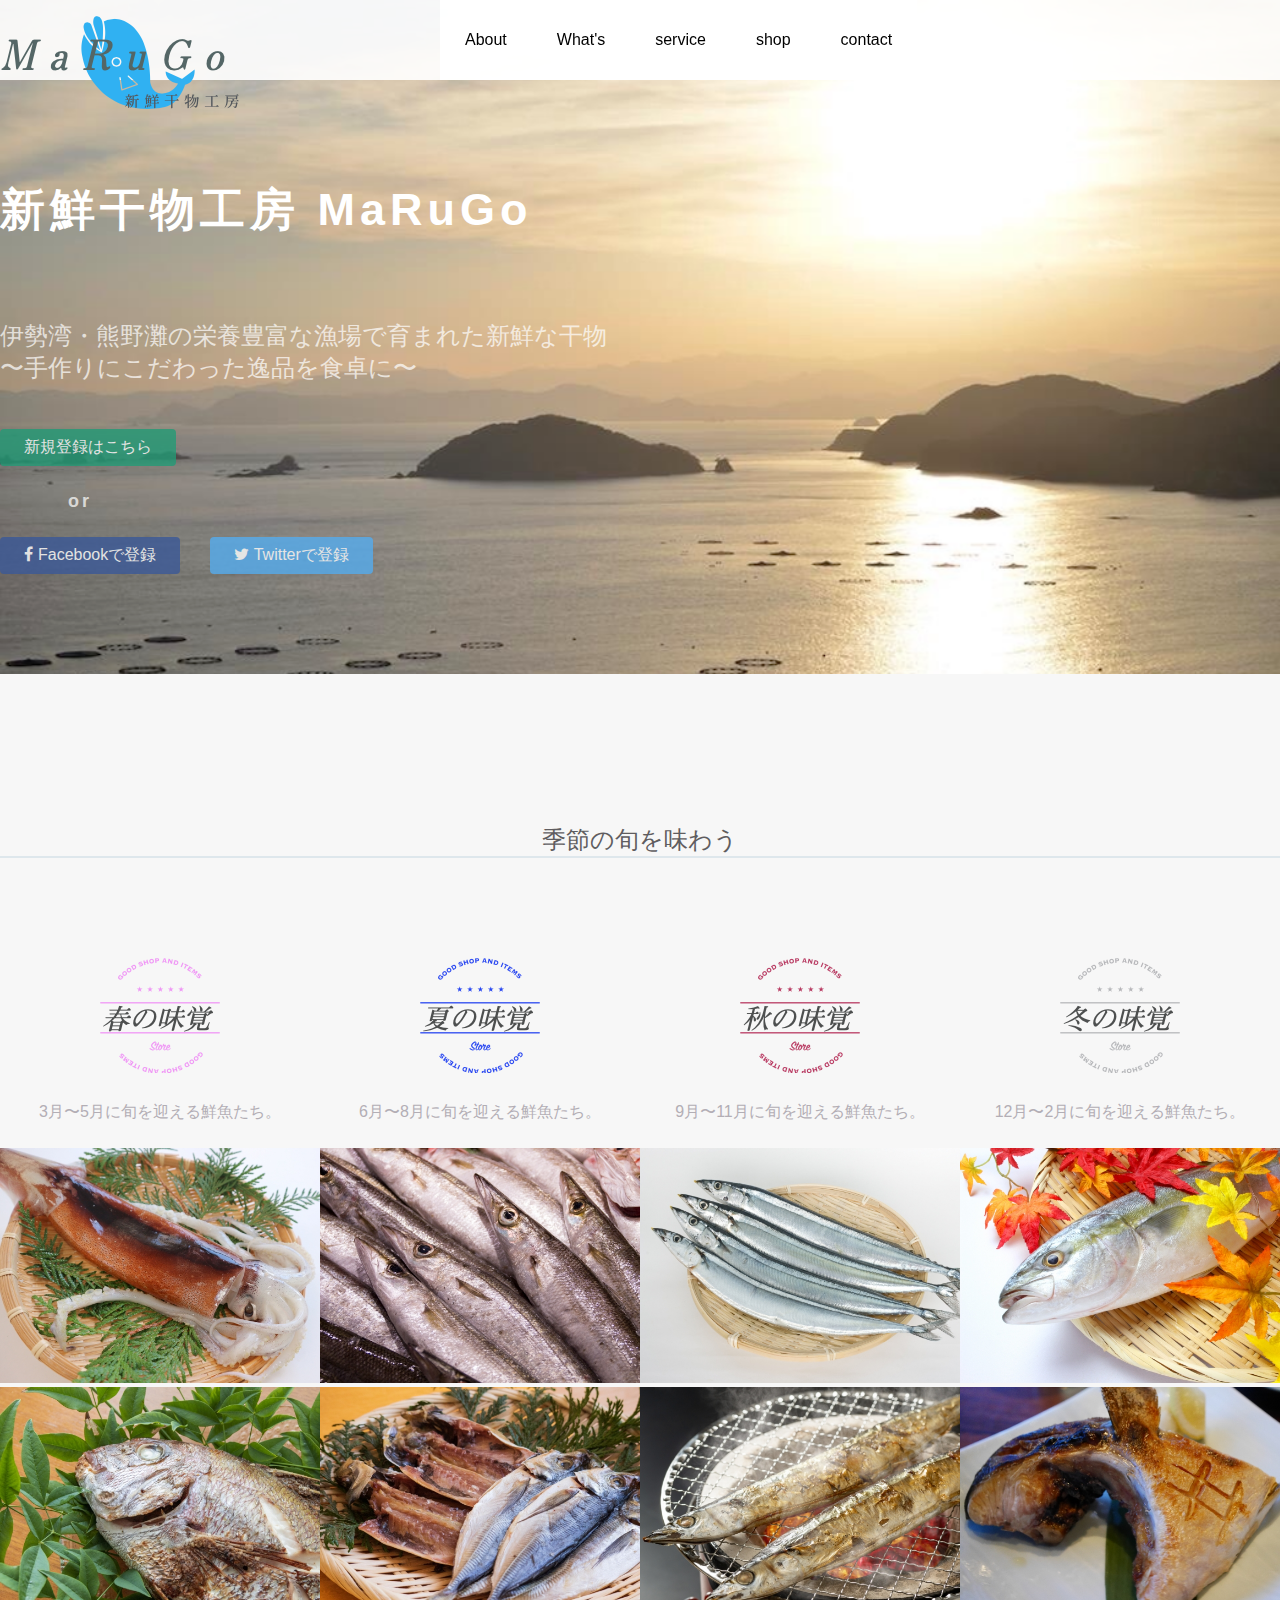
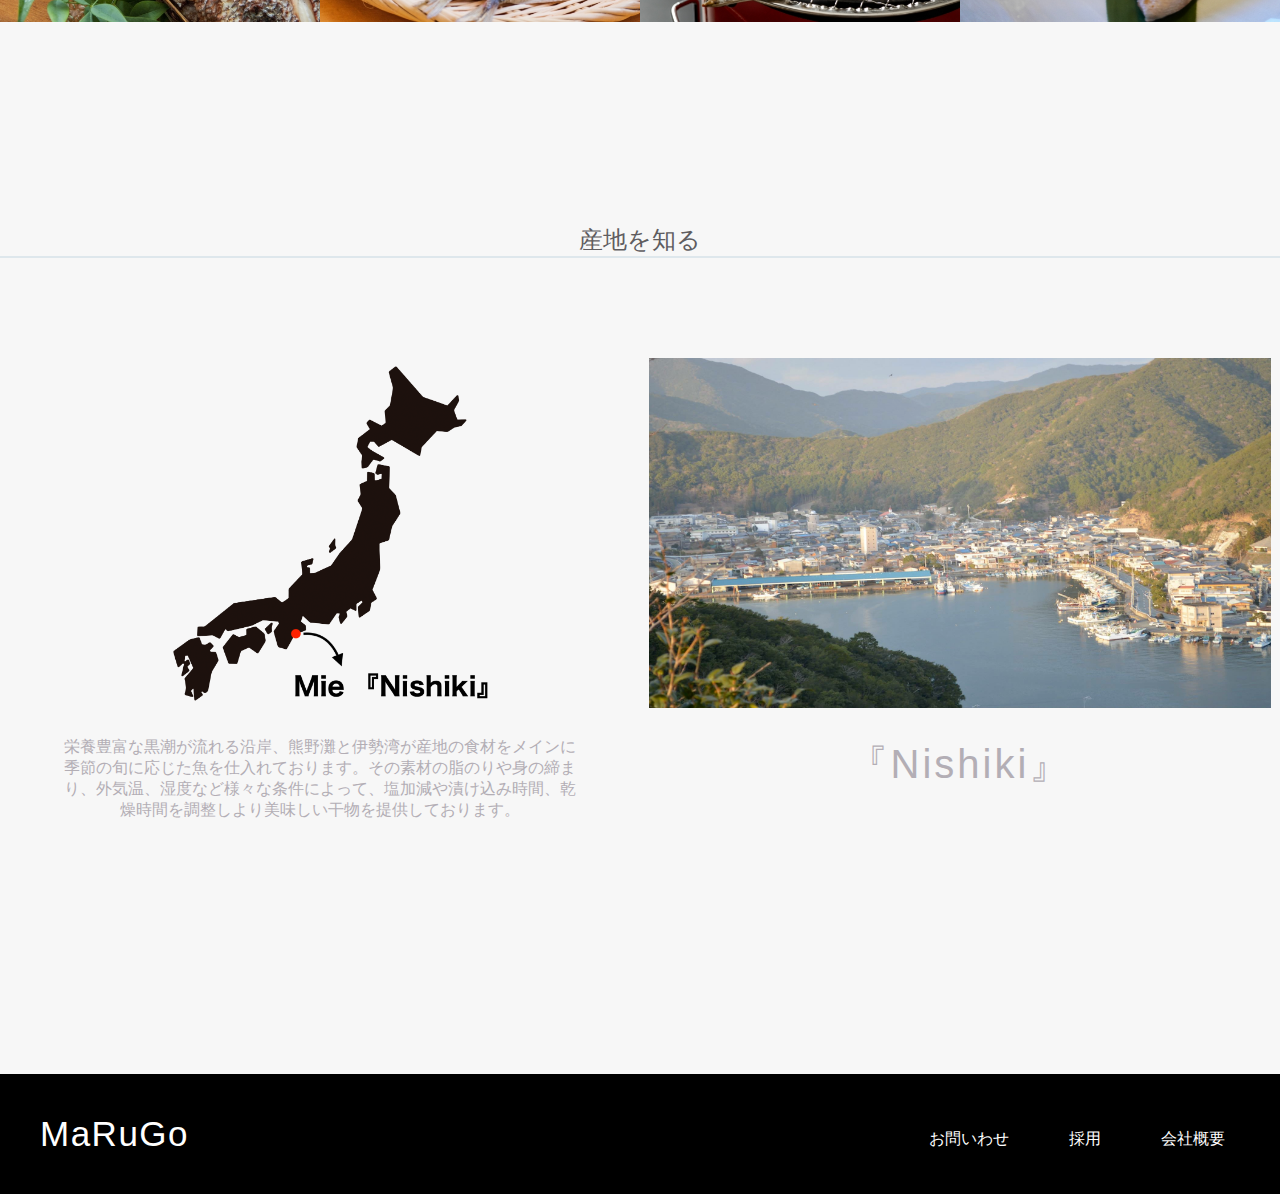
<file: index.html>
<!DOCTYPE html>
<html>
  <head>
    <meta charset="utf-8">
    <title>新鮮干物工房　MaRuGo</title>
    <link rel="stylesheet" href="stylesheet.css">
    <link rel="stylesheet" href="//maxcdn.bootstrapcdn.com/font-awesome/4.3.0/css/font-awesome.min.css">
  </head>
  <body>

  <header>
      <div class="container">
        <div class="header-logo">
          <img class="logo" src="logo-5.png">
        </div>
        <div class="header-list">
          <ul>
            <li href="#" class="about">About</li>
          </ul>
        </div>
        <div class="header-list">
          <ul>
            <li href="#" class="company">What's</li>
          </ul>
        </div>
        <div class="header-list">
          <ul>
            <li href="#" class="product">service</li>
          </ul>
        </div>
        <div class="header-list">
          <ul>
            <li href="#" class="shop">shop</li>
          </ul>
        </div>
        <div class="header-list">
          <ul>
            <li href="#" class="form">contact</li>
          </ul>
        </div>
       </div>
    </header>

    <div class="top-wrapper">
      <div class="container">
        <h1>新鮮干物工房 MaRuGo</h1>
        <p>伊勢湾・熊野灘の栄養豊富な漁場で育まれた新鮮な干物</p>
        <p>〜手作りにこだわった逸品を食卓に〜</p>
        <a hlef="#" class="btn signup">新規登録はこちら</a>
        <h2>or</h2>
        <a hlef="#" class="btn facebook"><span class="fa fa-facebook"></span>Facebookで登録</a>
        <a hlef="#" class="btn twitter"><span class="fa fa-twitter"></span>Twitterで登録</a>
      </div>
    </div>

    <div class="season-wrapper">
      <div class="cotainer">
        <div class="heading">
          <h2>季節の旬を味わう</h2>
        </div>
        <div class="seasons">
          <div class="season">
            <div class="season-icon">
              <img src="sublogo-1.png">
            </div>
            <p class="text-contents">3月〜5月に旬を迎える鮮魚たち。</p>
          </div>
          <div class="season">
            <div class="season-icon">
              <img src="sublogo2.png">
            </div>
            <p class="text-contents">6月〜8月に旬を迎える鮮魚たち。</p>
          </div>
          <div class="season">
            <div class="season-icon">
              <img src="sublogo-3.png">
            </div>
            <p class="text-contents">9月〜11月に旬を迎える鮮魚たち。</p>
          </div>
          <div class="season">
            <div class="season-icon">
              <img src="sublogo-4.png">
            </div>
            <p class="text-contents">12月〜2月に旬を迎える鮮魚たち。</p>
          </div>
        </div>
        <div class="fishes">
          <div class="fish">
            <div class="fish-pic">
              <img src="ika2.png">
              <img src="tai.png">
            </div>
          </div>
          <div class="fish">
            <div class="fish-pic">
              <img src="kamasu.png">
              <img src="aji2.png">
            </div>
          </div>
          <div class="fish">
            <div class="fish-pic">
              <img src="sanma2.png">
              <img src="sanma3.png">
            </div>
          </div>
          <div class="fish">
            <div class="fish-pic">
              <img src="buri2.png">
              <img src="buri.png">
            </div>
          </div>
        </div>
      </div>
    </div>

    <div class="season-wrapper">
      <div class="cotainer">
        <div class="heading">
          <h2>産地を知る</h2>
        </div>
        <div class="areas">
          <div class="area">
            <div class="area-icon">
              <img src="japanmap.png">
            </div>
            <a class="text-contents">栄養豊富な黒潮が流れる沿岸、熊野灘と伊勢湾が産地の食材をメインに季節の旬に応じた魚を仕入れております。その素材の脂のりや身の締まり、外気温、湿度など様々な条件によって、塩加減や漬け込み時間、乾燥時間を調整しより美味しい干物を提供しております。</a>
          </div>
          <div class="area">
            <div class="area-icon">
              <img src="secondimage.png">
            </div>
            <p class="text-contents">『Nishiki』</p>
          </div>
        </div>
      </div>
    </div>

    <div class="footer">
      <div class="footer-logo">MaRuGo</div>
      <div class="footer-list">
        <ul>
          <li href="#" class="company">会社概要</li>
        </ul>
      </div>
      <div class="footer-list">
        <ul>
          <li href="#" class="recruit">採用</li>
        </ul>
      </div>
      <div class="footer-list">
        <ul>
          <li href="#" class="contact">お問いわせ</li>
        </ul>
      </div>
    </div>
  </body>
</html>
</file>
<file: stylesheet.css>
html, body,
ul, ol, li,
h1, h2, h3, h4, h5, h6, p, div {
  margin: 0;
  padding: 0;
}

body {
  font-family: 'Hiragino Kaku Gothic ProN W3', sans-serif;
}

li {
  list-style: none;
}

a {
  text-decoration: none;
}

.top-wrapper {
  padding: 180px 0 100px 0;
  background-image: url(topimage.png);
  background-size: cover;
  color: #fff;
  text-align: left;
}

.container {
  width: 1300px;
  margin: 0 auto;
}

.top-wrapper h1 {
  padding-bottom: 80px;
  font-size: 45px;
  letter-spacing: 5px;
}

.top-wrapper h2 {
  padding-left: 68px;
  opacity: 0.7;
  font-size: 18px;
  letter-spacing: 3px;
}

.top-wrapper p {
  opacity: 0.7;
  font-size: 24px;
}

.signup {
  background-color: #239b76;
  margin-top: 45px;
  margin-bottom: 25px;
}

.facebook {
  background-color: #3b5998;
  margin: 25px 25px 0 0;
}

.twitter {
  background-color: #55acee;
  margin: 25px 0 0 0;
}

.btn {
  padding: 8px 24px;
  color: white;
  display: inline-block;
  opacity: 0.8;
  border-radius: 4px;
}

.btn:hover {
  opacity: 1;
}

.fa {
  margin-right: 5px;
}

header {
  height: 80px;
  width:100%;
  background-color: rgba(255, 255, 255, 0.9);
  position: fixed;
  top: 0;
  z-index: 10;
}

.logo {
  height: 100%;
  float: left;
  padding-right: 200px;
}

.header-logo {
  float: left;
}

.header-list {
  float: left;
  background-color: rgba(255, 255, 255, 0.9);
  transition: all 0.5s;
  height: 80px;
}

.header-list:hover {
  background-color: rgba(34,49,52,0.1);
  color: #808080;
}

.header-list li {
  line-height: 80px;
  padding: 0 25px;
  color: #000;
  display: block;
}

.season-wrapper {
  height: 800px;
  background-color: #f7f7f7;
  text-align: center;
  padding-bottom: 200px;
}

.heading {
  color: #5f5d60;
  padding-top: 150px;
  padding-bottom: 100px;
}

.heading h2 {
  font-weight: normal;
  border-bottom: 2px solid #dee7ec;
}

.season {
  float: left;
  width: 25%;
}

.season-icon {
  position: relative;
}

.text-contents {
  width: 80%;
  display: inline-block;
  padding-top: 25px;
  padding-bottom: 25px;
  font-size: 16px;
  color: #b3aeb5;
}

.fish {
  float: left;
  width: 25%;
}

.fish-pic {
  display: inline-block;
  position: relative;
  height: 235px;
  margin-right: 10px;
  margin-bottom: 10px;
}

.fish-pic img {
  height: 100%;
}

.area-wrapper {
  height: 1500px;
  background-color: #f7f7f7;
  text-align: center;
  padding-top: 140px;
  padding-bottom: 300px;
}

.area {
  float: left;
  width: 50%;
  padding-bottom: 100px;
}

.area-icon {
  position: relative;
}

.area-icon img {
  height: 350px;
}

.area p {
  font-size: 40px;
  letter-spacing: 3px;
}

.footer {
  background-color: black;
  height: 70px;
  padding: 25px;
  color: white;
}

.footer-logo {
  float: left;
  font-size: 35px;
  padding: 15px;
  letter-spacing: 1.5px;
}

.footer-list {
  float: right;
  transition: all 0.5s;
}

.footer-list:hover {
  background-color: rgba(34,49,52,0.1);
  color: #808080;
}

.footer-list li {
  padding: 30px;
}
</file>
